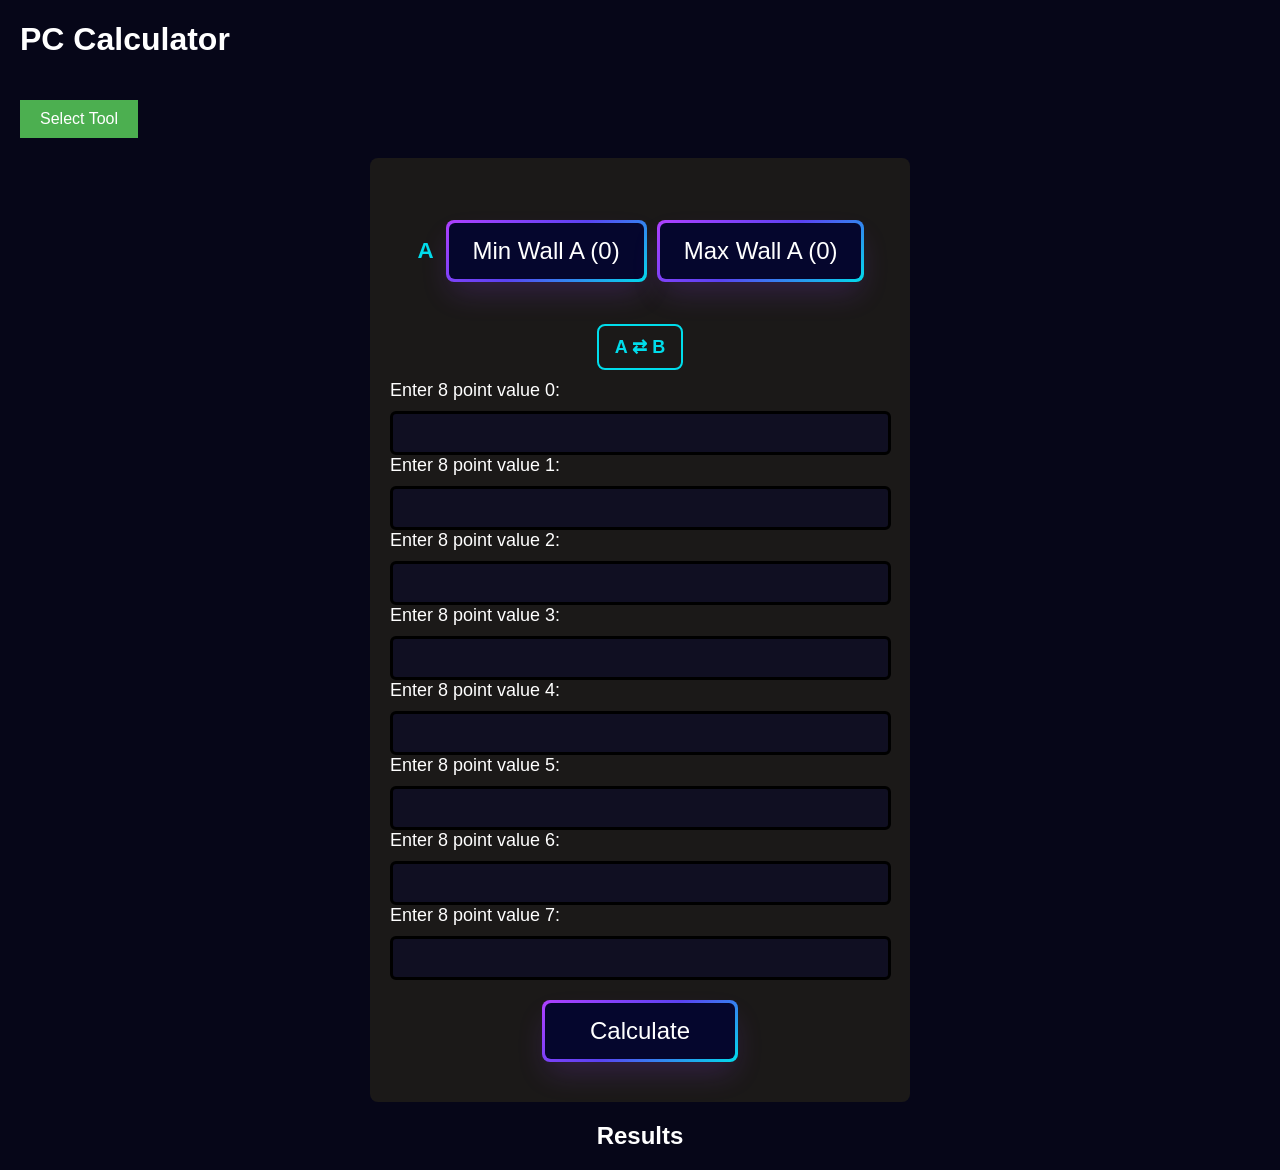
<file: index.html>
<!DOCTYPE html>
<html lang="en">
<head>
    <meta charset="UTF-8">
    <meta name="viewport" content="width=device-width, initial-scale=1.0">
    <title>PC Calculator</title>
    <link rel="stylesheet" href="./style.css">
</head>
<body>
        <h1>PC Calculator</h1>

        <!-- navigation pane-->
        <nav class="dropdown">
            <button class="dropbtn">Select Tool</button>
            <div class="dropdown-content">
                <a href="#" id="option1">8 Point Check</a>
                <a href="#" id="option2">Length Adjust</a>
                <a href="#" id="option3">Wall Adjustment</a>
                <a href="#" id="option4">Stopwatch</a>
            </div>
        </nav>
        <!-- navigation pane-->

        <form id="calculatorForm">

            <div class="pairs-container">
                <div class="pair-row" id="rowA">
                    <span class="pair-label">A</span>
                    <button class="button-64" id="btnMinA"><span>Min Wall A (0)</span></button>
                    <button class="button-64" id="btnMaxA"><span>Max Wall A (0)</span></button>
                </div>
                <div class="pair-row" id="rowB">
                    <span class="pair-label">B</span>
                    <button class="button-64" id="btnMinB"><span>Min Wall B (0)</span></button>
                    <button class="button-64" id="btnMaxB"><span>Max Wall B (0)</span></button>
                </div>
                <button class="swap-btn" id="swapButton" type="button">A ⇄ B</button>
            </div>

            <div id="pointsInputs">
                <!-- Points inputs will be generated here -->
            </div>

            <button class="button-64" type="button" onclick="calculate()"><span>Calculate</span></button>
        </form>

        <h2>Results</h2>
        <p id="avgSpec"></p>
        <p id="avgWall"></p>
        <p id="variance"></p>
        
        <script src="./script.js"></script>
        
</body>
</html>
</file>
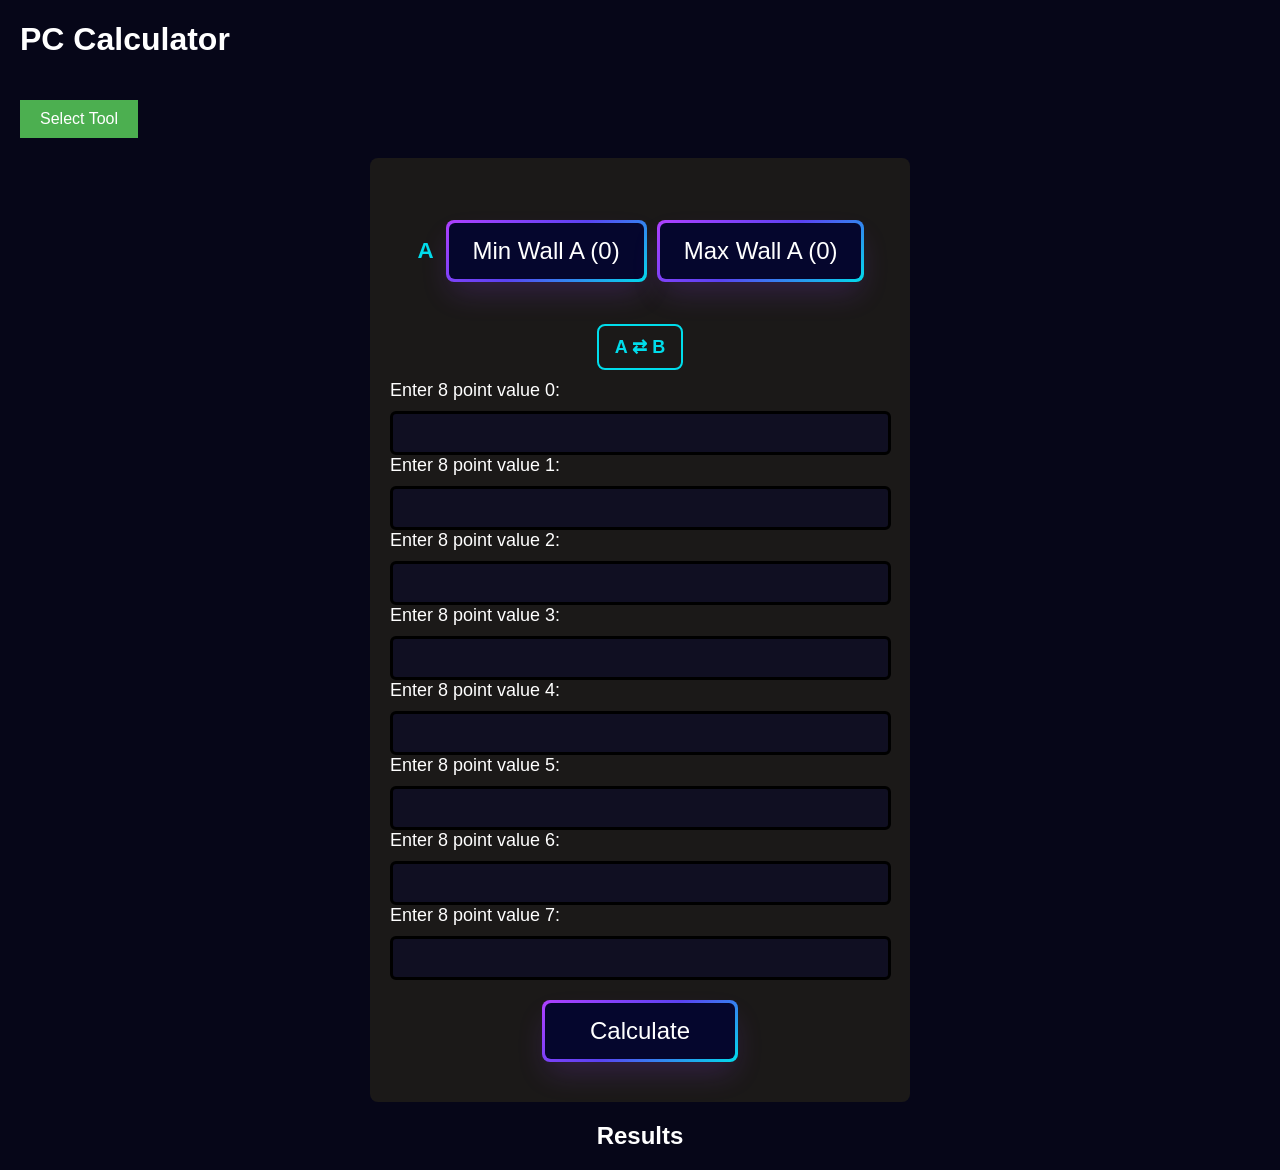
<file: Home.html>
<!DOCTYPE html>
<html lang="en">
<head>
    <meta charset="UTF-8">
    <meta name="viewport" content="width=device-width, initial-scale=1.0">
    <title>PC Calculator</title>
    <link rel="stylesheet" href="./style.css">
</head>
<body>
        <h1>PC Calculator</h1>

        <!-- navigation pane-->
        <nav class="dropdown">
            <button class="dropbtn">Select Tool</button>
            <div class="dropdown-content">
                <a href="#" id="option1">8 Point Check</a>
                <a href="#" id="option2">Length Adjust</a>
                <a href="#" id="option3">Wall Adjustment</a>
                <a href="#" id="option4">Stopwatch</a>
            </div>
        </nav>
        <!-- navigation pane-->

        <form id="calculatorForm">

            <div class="pairs-container">
                <div class="pair-row" id="rowA">
                    <span class="pair-label">A</span>
                    <button class="button-64" id="btnMinA"><span>Min Wall A (0)</span></button>
                    <button class="button-64" id="btnMaxA"><span>Max Wall A (0)</span></button>
                </div>
                <div class="pair-row" id="rowB">
                    <span class="pair-label">B</span>
                    <button class="button-64" id="btnMinB"><span>Min Wall B (0)</span></button>
                    <button class="button-64" id="btnMaxB"><span>Max Wall B (0)</span></button>
                </div>
                <button class="swap-btn" id="swapButton" type="button">A ⇄ B</button>
            </div>

            <div id="pointsInputs">
                <!-- Points inputs will be generated here -->
            </div>

            <button class="button-64" type="button" onclick="calculate()"><span>Calculate</span></button>
        </form>

        <h2>Results</h2>
        <p id="avgSpec"></p>
        <p id="avgWall"></p>
        <p id="variance"></p>
        
        <script src="./script.js"></script>
        
</body>
</html>
</file>
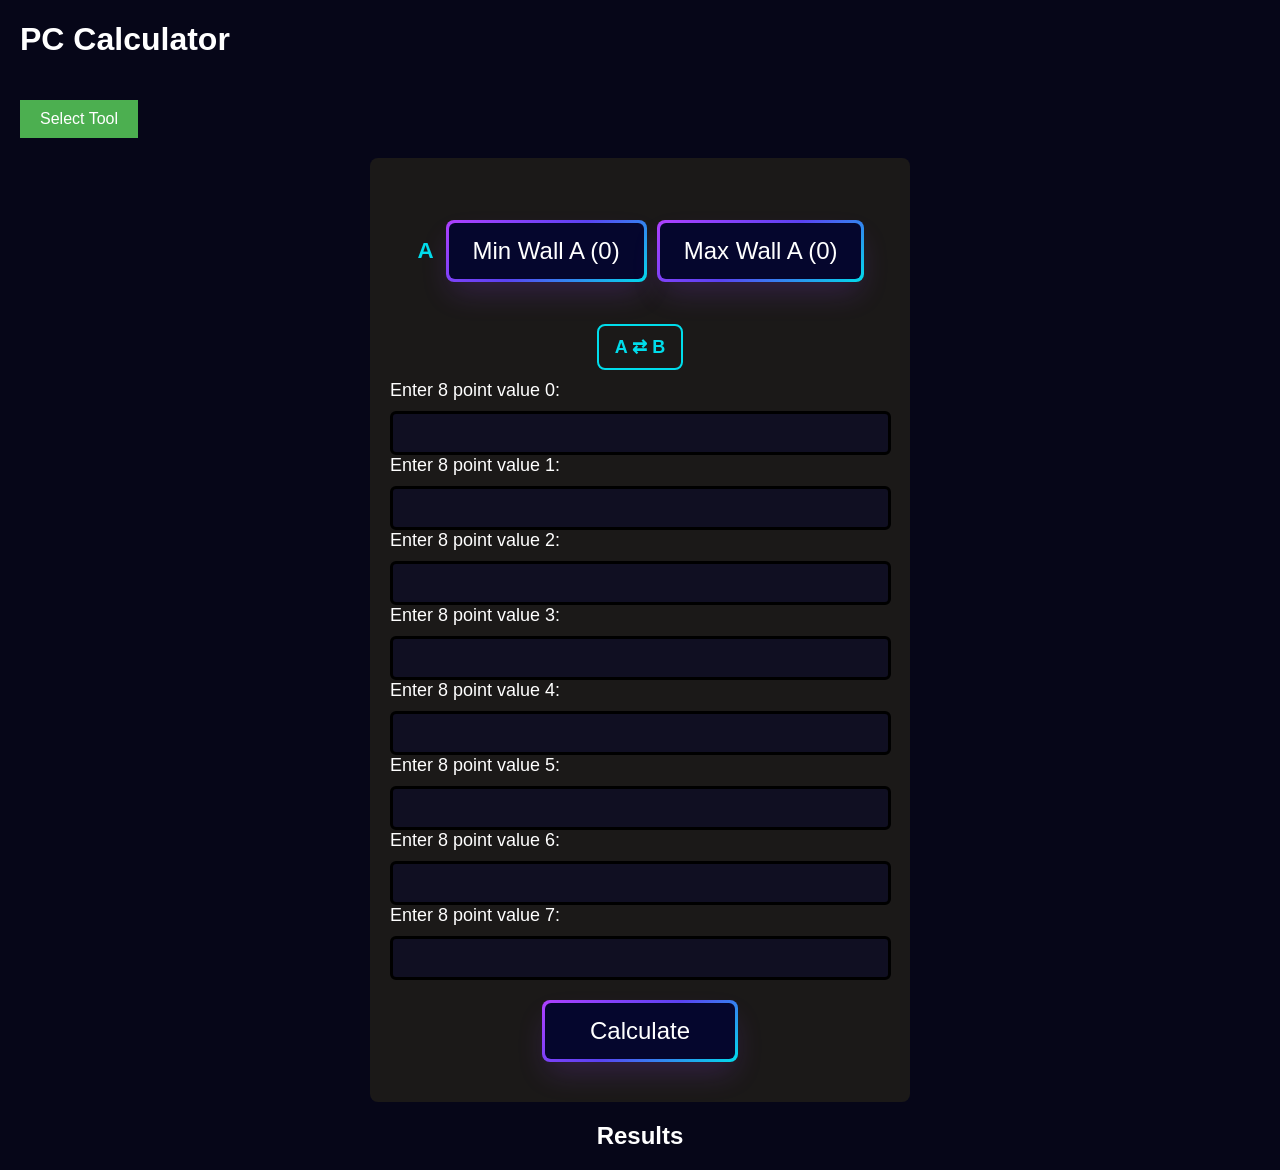
<file: index1.html>
<!DOCTYPE html>
<html lang="en">
<head>
    <meta charset="UTF-8">
    <meta name="viewport" content="width=device-width, initial-scale=1.0">
    <title>PC Calculator</title>
    <link rel="stylesheet" href="./style.css">
</head>
<body>
        <h1>PC Calculator</h1>

        <!-- navigation pane-->
        <nav class="dropdown">
            <button class="dropbtn">Select Tool</button>
            <div class="dropdown-content">
                <a href="#" id="option1">8 Point Check</a>
                <a href="#" id="option2">Length Adjust</a>
                <a href="#" id="option3">Wall Adjustment</a>
                <a href="#" id="option4">Stopwatch</a>
            </div>
        </nav>
        <!-- navigation pane-->

        <form id="calculatorForm">

            <div class="pairs-container">
                <div class="pair-row" id="rowA">
                    <span class="pair-label">A</span>
                    <button class="button-64" id="btnMinA"><span>Min Wall A (0)</span></button>
                    <button class="button-64" id="btnMaxA"><span>Max Wall A (0)</span></button>
                </div>
                <div class="pair-row" id="rowB">
                    <span class="pair-label">B</span>
                    <button class="button-64" id="btnMinB"><span>Min Wall B (0)</span></button>
                    <button class="button-64" id="btnMaxB"><span>Max Wall B (0)</span></button>
                </div>
                <button class="swap-btn" id="swapButton" type="button">A ⇄ B</button>
            </div>

            <div id="pointsInputs">
                <!-- Points inputs will be generated here -->
            </div>

            <button class="button-64" type="button" onclick="calculate()"><span>Calculate</span></button>
        </form>

        <h2>Results</h2>
        <p id="avgSpec"></p>
        <p id="avgWall"></p>
        <p id="variance"></p>
        
        <script src="./script.js"></script>
        
</body>
</html>
</file>
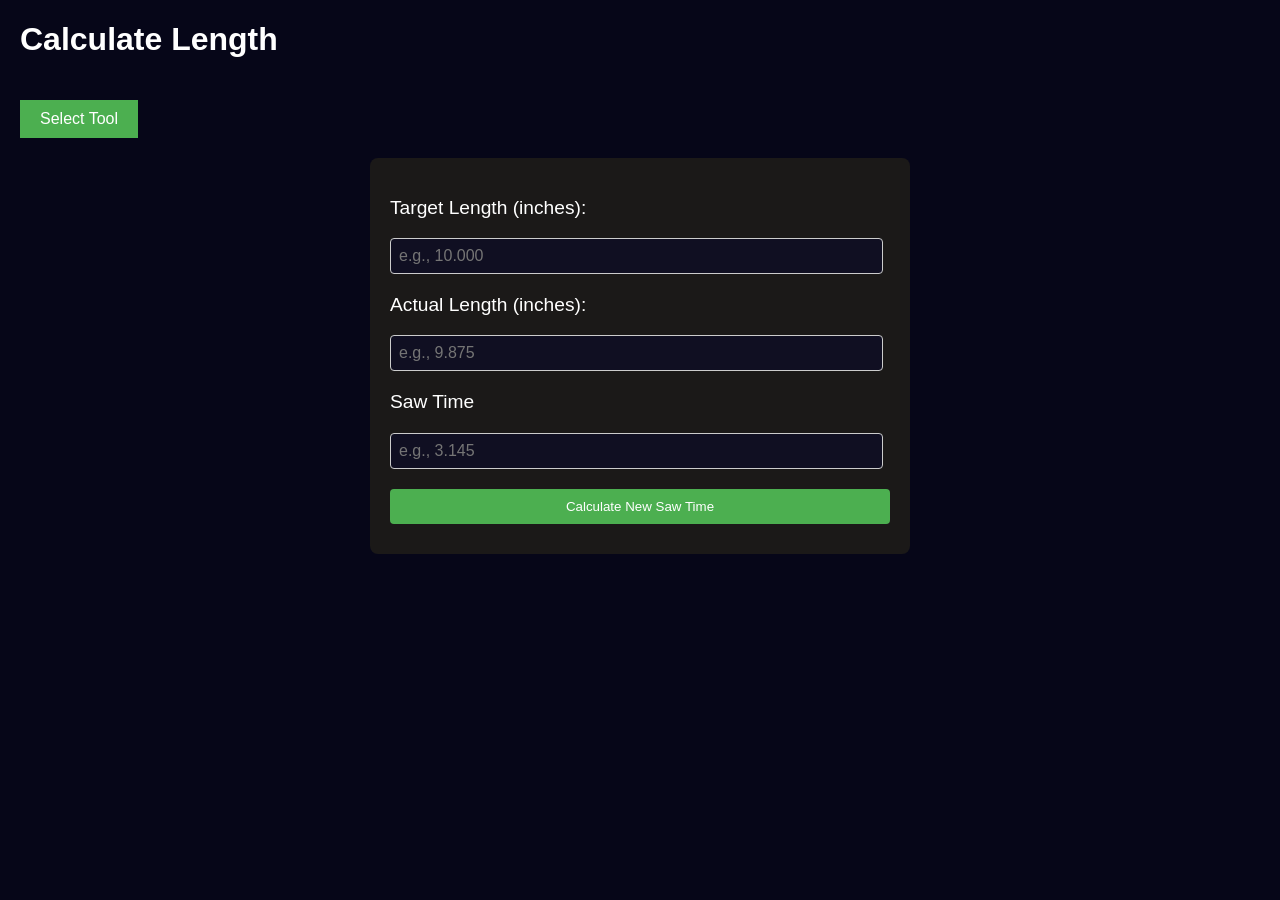
<file: len-adjustment.html>
<!DOCTYPE html>
<html lang="en">
<head>
    <meta charset="UTF-8">
    <meta name="viewport" content="width=device-width, initial-scale=1.0">
    <link rel="stylesheet" href="style.css"> 
    <title>Length and Saw Time Calculator</title>


    
    <style>
       /* body {
            font-family: Arial, sans-serif;
            margin: 50px;
        }
        form {
            max-width: 400px;
            margin: auto;
            padding: 20px;
            border: 1px solid #ccc;
            border-radius: 5px;
            background-color: #f9f9f9;
        }
        label {
            display: block;
            margin-bottom: 10px;
            font-weight: bold;
        }*/
        input[type="number"] {
            width: 95%;
            padding: 8px;
            margin-bottom: 20px;
            border: 1px solid #ccc;
            border-radius: 4px;
        }
        input[type="submit"] {
            width: 100%;
            padding: 10px;
            background-color: #4CAF50;
            color: white;
            border: none;
            border-radius: 4px;
            cursor: pointer;
        }
        input[type="submit"]:hover {
            background-color: #45a049;
        }
        
        #result {
            max-width: 400px;
            margin: auto;
            padding: 20px;
            background-color: #e0ffe0;
            border: 1px solid #4CAF50;
            border-radius: 5px;
            color: #333;
            font-weight: bold;
            text-align: center;
            display: none;
        }
    </style> 
</head>

<body>
    
    <h1>Calculate Length</h1>

      <!-- navigation pane-->
      <nav class="dropdown">
        <button class="dropbtn">Select Tool</button>
        <div class="dropdown-content">
            <a href="#" id="option1">8 Point Check</a>
            <a href="#" id="option2">Length Adjust</a>
            <a href="#" id="option3">Wall Adjustment</a>
            <a href="#" id="option4">Stopwatch</a>
        </div>
    </nav>
     <!-- navigation pane-->

    <div id="result"></div>

    <form id="sawTimeForm">
        <label for="targetLength"><p>Target Length (inches):</p></label>
        <input type="number" id="targetLength" name="targetLength" step="0.001" placeholder="e.g., 10.000" required>

        <label for="actualLength"><p>Actual Length (inches):</p></label>
        <input type="number" id="actualLength" name="actualLength" step="0.001" placeholder="e.g., 9.875" required>

        <label for="sawTime"><p>Saw Time</p></label>
        <input type="number" id="sawTime" name="sawTime" step="0.001" placeholder="e.g., 3.145" required>

        <input type="submit" value="Calculate New Saw Time">
    </form>

    <script>document.getElementById('sawTimeForm').addEventListener('submit', function(event) {
        event.preventDefault(); // Prevent the form from submitting the traditional way
    
        // Get the input values
        const targetLength = parseFloat(document.getElementById('targetLength').value);
        const actualLength = parseFloat(document.getElementById('actualLength').value);
        const sawTime = parseFloat(document.getElementById('sawTime').value);
    
        // Calculate the new saw time
        const newSawTime = (targetLength / actualLength) * sawTime;
    
        // Display the result
        const resultDiv = document.getElementById('result');
        resultDiv.textContent = `New Saw Time: ${newSawTime.toFixed(3)} `;
        resultDiv.style.display = 'block';
    });
    

    // navigation script
document.getElementById('option1').addEventListener('click', function() {
window.location.href = 'index.html'; // Link to the 8 Point Check page
});

document.getElementById('option2').addEventListener('click', function() {
window.location.href = 'len-adjustment.html'; // Link to the Saw Adjustment page
});

document.getElementById('option3').addEventListener('click', function() {
window.location.href = 'wall-adjustment.html'; // Link to the Wall Adjustment page
});

document.getElementById('option4').addEventListener('click', function() {
window.location.href = 'stopwatch.html'; // Link to the Stopwatch page
});

    
    </script>
    

</body>
</html>
</file>
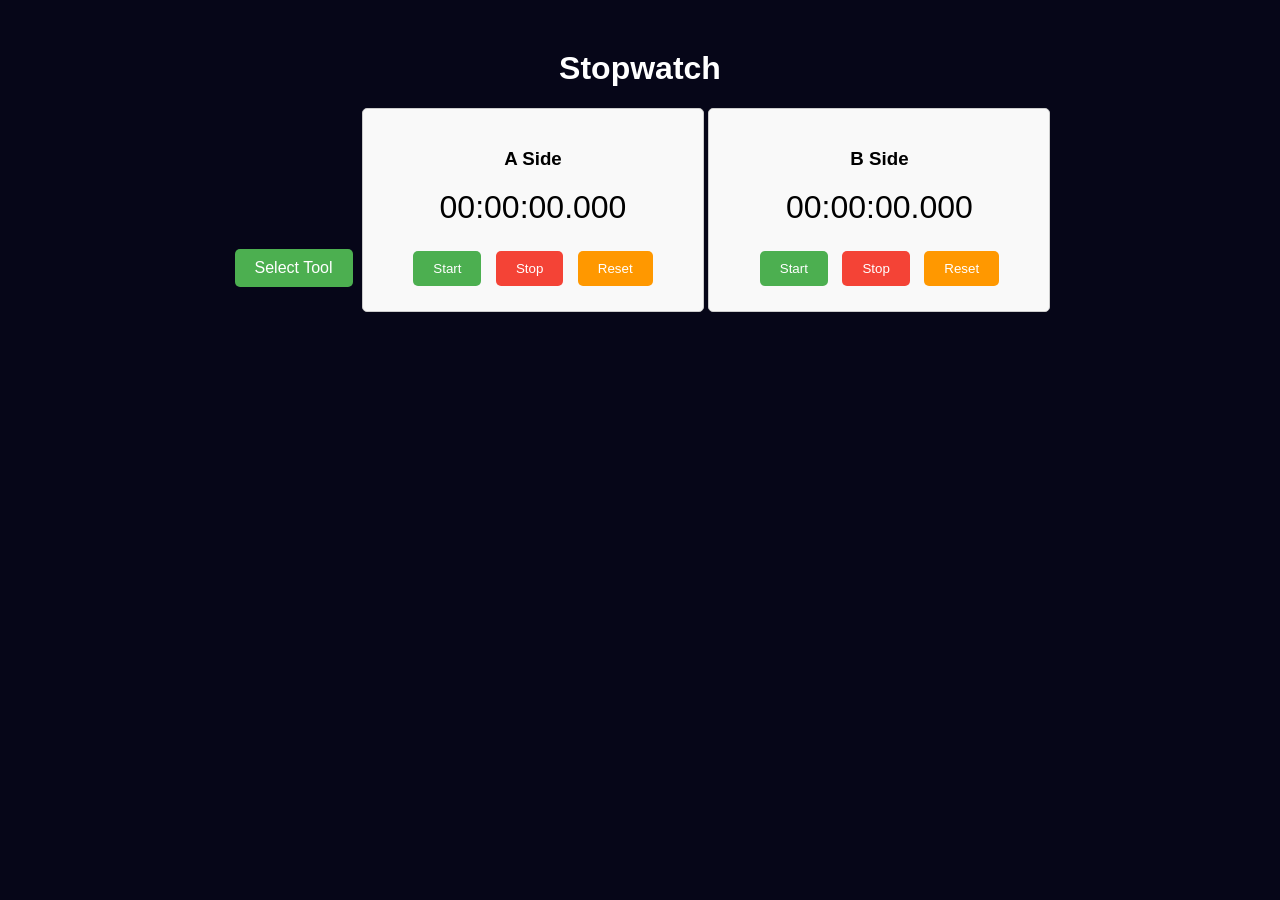
<file: stopwatch.html>
<!DOCTYPE html>
<html lang="en">
<head>
    <meta charset="UTF-8">
    <meta name="viewport" content="width=device-width, initial-scale=1.0">
    <title>Dual Stopwatch</title>
    <link rel="stylesheet" href="style.css">
    <style>
        body {
            background-color:  rgb(6, 6, 24);
            font-family: Arial, sans-serif;
            margin: 50px;
            text-align: center;
        }
        .stopwatch {
            margin-bottom: 50px;
            padding: 20px;
            border: 1px solid #ccc;
            border-radius: 5px;
            background-color: #f9f9f9;
            display: inline-block;
            width: 300px;
        }
        .display {
            font-size: 2em;
            margin-bottom: 20px;
        }
        button {
            padding: 10px 20px;
            margin: 5px;
            border: none;
            border-radius: 5px;
            cursor: pointer;
            background-color: #4CAF50;
            color: white;
        }
        button.stop {
            background-color: #f44336;
        }
        button.reset {
            background-color: #ff9800;
        }
    </style>
</head>
<body>

    <h1>Stopwatch</h1>

 <!-- navigation pane-->
 <nav class="dropdown">
    <button class="dropbtn">Select Tool</button>
    <div class="dropdown-content">
        <a href="#" id="option1">8 Point Check</a>
        <a href="#" id="option2">Length Adjust</a>
        <a href="#" id="option3">Wall Adjustment</a>
        <a href="#" id="option4">Stopwatch</a>
    </div>
</nav>
 <!-- navigation pane-->


    <!-- First Stopwatch -->
    <div class="stopwatch">
        <h3>A Side</h3>
        <div id="display1" class="display">00:00:00.000</div>
        <button id="start1">Start</button>
        <button id="stop1" class="stop">Stop</button>
        <button id="reset1" class="reset">Reset</button>
    </div>

    <!-- Second Stopwatch -->
    <div class="stopwatch">
        <h3>B Side </h3>
        <div id="display2" class="display">00:00:00.000</div>
        <button id="start2">Start</button>
        <button id="stop2" class="stop">Stop</button>
        <button id="reset2" class="reset">Reset</button>
    </div>

    <script>
        function Stopwatch(display) {
            let startTime = 0;
            let elapsedTime = 0;
            let intervalId;

            function updateDisplay(time) {
                const milliseconds = Math.floor(time % 1000);
                const seconds = Math.floor((time / 1000) % 60);
                const minutes = Math.floor((time / (1000 * 60)) % 60);
                const hours = Math.floor((time / (1000 * 60 * 60)) % 24);

                display.textContent = 
                    `${String(hours).padStart(2, '0')}:${String(minutes).padStart(2, '0')}:${String(seconds).padStart(2, '0')}.${String(milliseconds).padStart(3, '0')}`;
            }

            this.start = function() {
                if (!intervalId) {
                    startTime = Date.now() - elapsedTime;
                    intervalId = setInterval(() => {
                        elapsedTime = Date.now() - startTime;
                        updateDisplay(elapsedTime);
                    }, 1);
                }
            };

            this.stop = function() {
                if (intervalId) {
                    clearInterval(intervalId);
                    intervalId = null;
                }
            };

            this.reset = function() {
                this.stop();
                elapsedTime = 0;
                updateDisplay(0);
            };
        }

        // Create instances for each stopwatch
        const stopwatch1 = new Stopwatch(document.getElementById('display1'));
        const stopwatch2 = new Stopwatch(document.getElementById('display2'));

        // Assign button functionality for the first stopwatch
        document.getElementById('start1').addEventListener('click', () => stopwatch1.start());
        document.getElementById('stop1').addEventListener('click', () => stopwatch1.stop());
        document.getElementById('reset1').addEventListener('click', () => stopwatch1.reset());

        // Assign button functionality for the second stopwatch
        document.getElementById('start2').addEventListener('click', () => stopwatch2.start());
        document.getElementById('stop2').addEventListener('click', () => stopwatch2.stop());
        document.getElementById('reset2').addEventListener('click', () => stopwatch2.reset());

        // navigation script
        document.getElementById('option1').addEventListener('click', function() {
        window.location.href = 'index.html'; // Link to the 8 Point Check page
        });

        document.getElementById('option2').addEventListener('click', function() {
        window.location.href = 'len-adjustment.html'; // Link to the Saw Adjustment page
        });

        document.getElementById('option3').addEventListener('click', function() {
        window.location.href = 'wall-adjustment.html'; // Link to the Wall Adjustment page
        });

        document.getElementById('option4').addEventListener('click', function() {
        window.location.href = 'stopwatch.html'; // Link to the Stopwatch page
        });

    </script>

</body>
</html>
</file>
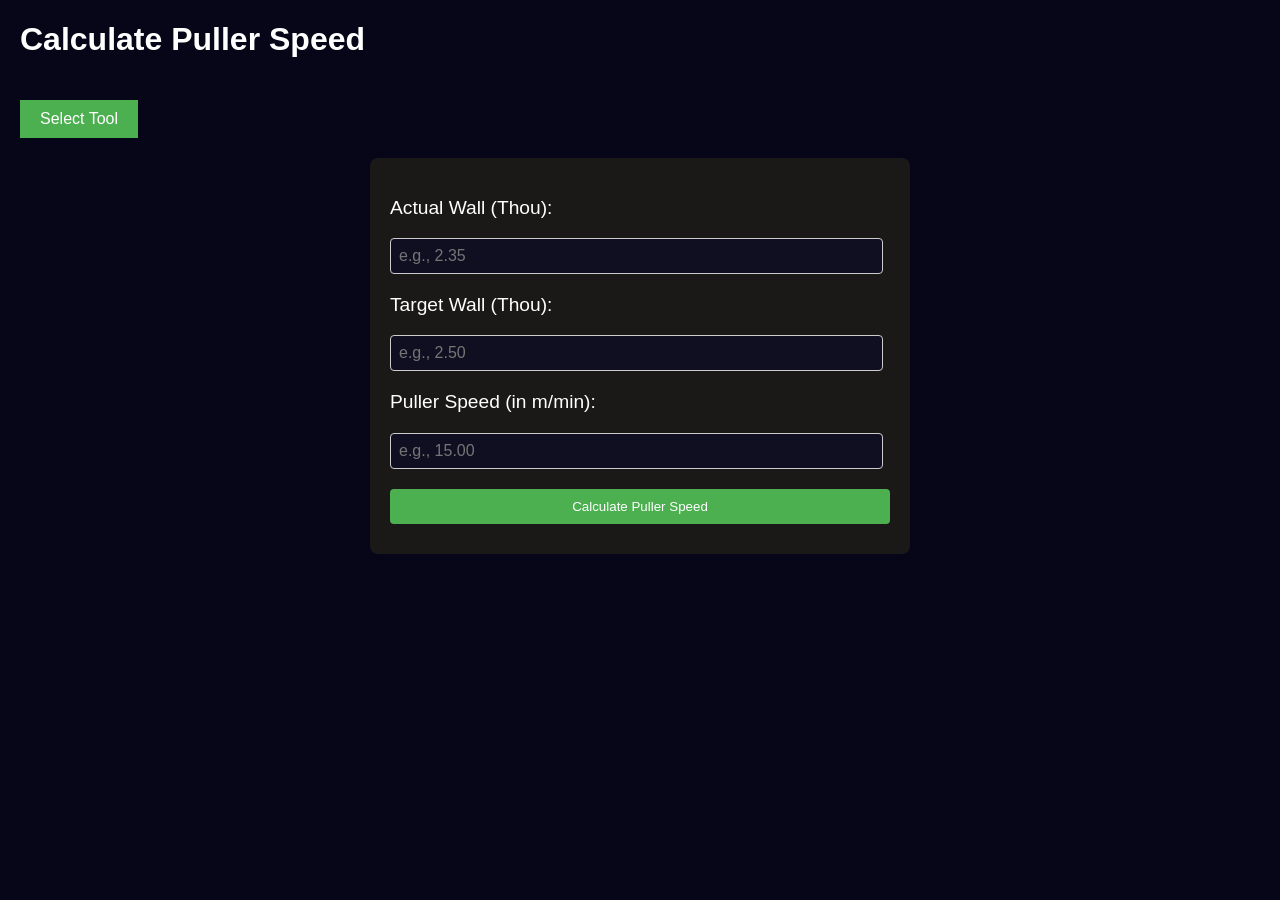
<file: wall-adjustment.html>
<!DOCTYPE html>
<html lang="en">
<head>
    <meta charset="UTF-8">
    <meta name="viewport" content="width=device-width, initial-scale=1.0">
    <link rel="stylesheet" href="style.css">
    <title>Wall and Puller Speed Calculator</title>
    <style>

        /*
        body {
            font-family: Arial, sans-serif;
            margin: 50px;
        }
        form {
            max-width: 400px;
            margin: auto;
            padding: 20px;
            border: 1px solid #ccc;
            border-radius: 5px;
            background-color: #f9f9f9;
        }
        label {
            display: block;
            margin-bottom: 10px;
            font-weight: bold;
        }*/
        input[type="number"] {
            width: 95%;
            padding: 8px;
            margin-bottom: 20px;
            border: 1px solid #ccc;
            border-radius: 4px;
        }
        input[type="submit"] {
            width: 100%;
            padding: 10px;
            background-color: #4CAF50;
            color: white;
            border: none;
            border-radius: 4px;
            cursor: pointer;
        }
        input[type="submit"]:hover {
            background-color: #45a049;
        }
        #result {
            max-width: 400px;
            margin: auto;
            padding: 20px;
            background-color: #e0ffe0;
            border: 1px solid #4CAF50;
            border-radius: 5px;
            color: #333;
            font-weight: bold;
            text-align: center;
            display: none;
        }
    </style>
</head>
<body>

    <h1>Calculate Puller Speed</h1>

     <!-- navigation pane-->
     <nav class="dropdown">
        <button class="dropbtn">Select Tool</button>
        <div class="dropdown-content">
            <a href="#" id="option1">8 Point Check</a>
            <a href="#" id="option2">Length Adjust</a>
            <a href="#" id="option3">Wall Adjustment</a>
            <a href="#" id="option4">Stopwatch</a>
        </div>
    </nav>
     <!-- navigation pane-->

    <div id="result"></div>

    <form id="pullerSpeedForm">
        <label for="actualWall"><p>Actual Wall (Thou):</p></label>
        <input type="number" id="actualWall" name="actualWall" step="0.01" placeholder="e.g., 2.35" required>

        <label for="targetWall"><p>Target Wall (Thou):</p></label>
        <input type="number" id="targetWall" name="targetWall" step="0.01" placeholder="e.g., 2.50" required>

        <label for="pullerSpeed"><p>Puller Speed (in m/min):</p></label>
        <input type="number" id="pullerSpeed" name="pullerSpeed" step="0.01" placeholder="e.g., 15.00" required>

        <input type="submit" value="Calculate Puller Speed">
    </form>

    <script>
        document.getElementById('pullerSpeedForm').addEventListener('submit', function(event) {
            event.preventDefault(); // Prevent the form from submitting the traditional way

            // Get the input values
            const actualWall = parseFloat(document.getElementById('actualWall').value);
            const targetWall = parseFloat(document.getElementById('targetWall').value);
            const pullerSpeed = parseFloat(document.getElementById('pullerSpeed').value);

            // Calculate the new puller speed
            const newPullerSpeed = (actualWall / targetWall) * pullerSpeed;

            // Display the result
            const resultDiv = document.getElementById('result');
            resultDiv.textContent = `New Puller Speed: ${newPullerSpeed.toFixed(2)} m/min`;
            resultDiv.style.display = 'block';
        });


            // navigation script
        document.getElementById('option1').addEventListener('click', function() {
        window.location.href = 'index.html'; // Link to the 8 Point Check page
        });

        document.getElementById('option2').addEventListener('click', function() {
        window.location.href = 'len-adjustment.html'; // Link to the Saw Adjustment page
        });

        document.getElementById('option3').addEventListener('click', function() {
        window.location.href = 'wall-adjustment.html'; // Link to the Wall Adjustment page
        });

        document.getElementById('option4').addEventListener('click', function() {
        window.location.href = 'stopwatch.html'; // Link to the Stopwatch page
        });


    </script>

</body>
</html>
</file>
<file: style.css>
body {
    background-color:  rgb(6, 6, 24);
    font-family: Arial, sans-serif;
    margin: 20px;
}

form {
    max-width: 500px;
    margin: auto;
    padding: 20px;
    background:  #1b1918 ; 
    border-radius: 8px;
}

label, input {
    display: block;
    width: 95%;
    margin-bottom: 10px;     
}

input[type="number"] {
    -webkit-appearance: none;
    margin: 0;
    padding: 10px;
    font-size: 1rem;
}

h2 {
    text-align: center;
}

p {
    font-size: 1.2rem;
}

.button-64 {
    align-items: center;
    background-image: linear-gradient(144deg,#AF40FF, #5B42F3 50%,#00DDEB);
    border: 0;
    border-radius: 8px;
    box-shadow: rgba(151, 65, 252, 0.2) 0 15px 30px -5px;
    box-sizing: border-box;
    color: #FFFFFF;
    display: flex;
    font-family: Phantomsans, sans-serif;
    font-size: 20px;
    justify-content: center;
    line-height: 1em;
    max-width: 100%;
    min-width: 140px;
    padding: 3px;
    text-decoration: none;
    user-select: none;
    -webkit-user-select: none;
    touch-action: manipulation;
    white-space: nowrap;
    cursor: pointer;
    margin: 20px auto;
}

.button-64:active,
.button-64:hover {
    outline: 0;
}

.button-64 span {
    background-color: rgb(5, 6, 45);
    padding: 16px 24px;
    border-radius: 6px;
    width: 100%;
    height: 100%;
    transition: 300ms;
}

.button-64:hover span {
    background: none;
}

@media (min-width: 768px) {
    .button-64 {
        font-size: 24px;
        min-width: 196px;
    }
}

.buttons-container {
    display: flex;
    justify-content: center;
    flex-wrap: wrap;
    }

    
    

    #pointsInputs{

        font-family: sans-serif;
        font-size: large;
        color: #fff;
        
    }
    input{

        border-radius: 6px;
        border: 3px solid rgb(0, 0, 0);
        color: #fff;
        background-color: rgba(5, 6, 45, 0.493);
    }

    input:focus {
        background-color: rgba(5, 6, 45, 0.164);
    }

    h1,h2,p{color: #fff;}




    .dropdown {
position: relative;
display: inline-block;
margin: 20px 0;
}

.dropbtn {
background-color: #4CAF50;
color: white;
padding: 10px 20px;
font-size: 16px;
border: none;
cursor: pointer;
}

.dropdown-content {
display: none;
position: absolute;
background-color: #f9f9f9;
min-width: 160px;
box-shadow: 0px 8px 16px 0px rgba(0,0,0,0.2);
z-index: 1;
}

.dropdown-content a {
color: black;
padding: 12px 16px;
text-decoration: none;
display: block;
text-align: left;
}

.dropdown-content a:hover {
background-color: #f1f1f1;
}

.dropdown:hover .dropdown-content {
display: block;
}

.dropdown:hover .dropbtn {
background-color: #3e8e41;
}

#content {
margin-top: 20px;
}

#selectedTool {
font-size: 24px;
color: #333;
}
.buttons-row {
    display: flex;
    align-items: center;
    justify-content: center;
    gap: 12px;
    flex-wrap: wrap;
    margin: 10px 0;
}

.swap-btn {
    background: none;
    border: 2px solid #00DDEB;
    color: #00DDEB;
    font-size: 18px;
    font-weight: bold;
    border-radius: 8px;
    padding: 10px 16px;
    cursor: pointer;
    transition: background 0.2s, color 0.2s, transform 0.15s;
    white-space: nowrap;
    flex-shrink: 0;
}

.swap-btn:hover {
    background: #00DDEB;
    color: rgb(5, 6, 45);
    transform: scale(1.08);
}

.swap-btn:active {
    transform: scale(0.96);
}

.pairs-container {
    display: flex;
    flex-direction: column;
    align-items: center;
    gap: 10px;
    margin: 10px 0;
}

.pair-row {
    display: flex;
    align-items: center;
    gap: 10px;
    padding: 10px 16px;
    border-radius: 10px;
    border: 2px solid transparent;
    transition: border-color 0.25s, background 0.25s;
    flex-wrap: wrap;
    justify-content: center;
}

.pair-row.active-pair {
    border-color: #00DDEB;
    background: rgba(0, 221, 235, 0.07);
}

.pair-label {
    font-size: 1.4rem;
    font-weight: bold;
    color: #00DDEB;
    min-width: 20px;
    text-align: center;
}
</file>
